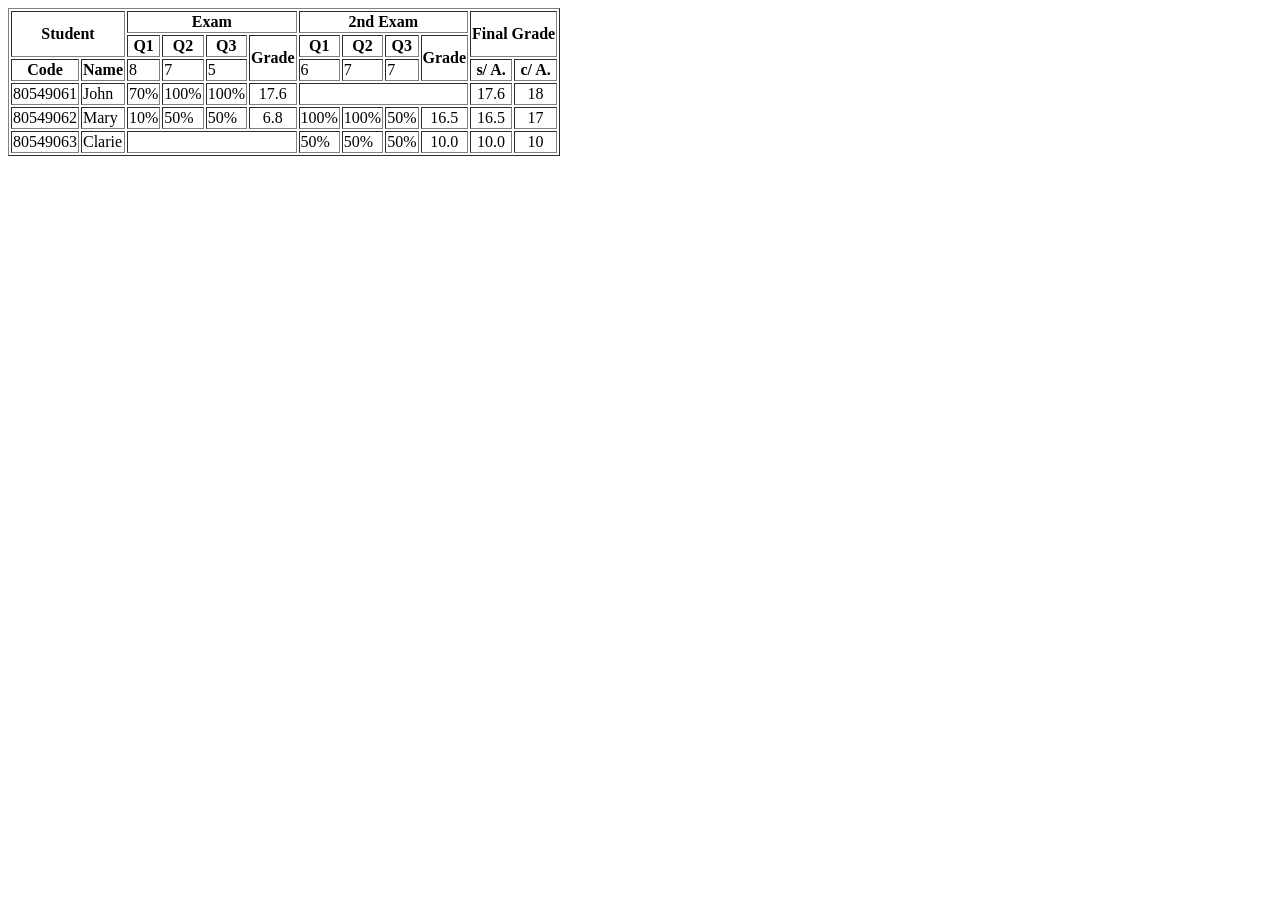
<file: 2_Tabelas.html>
<!DOCTYPE html>
<html lang="en">
<head>
    <meta charset="UTF-8">
    <meta name="viewport" content="width=device-width, initial-scale=1.0">
    <meta http-equiv="X-UA-Compatible" content="ie=edge">
    <title>2 - Tabelas</title>
</head>
<body>
    <table border=“1”>
    <tr>
        <th rowspan="2" colspan="2">Student</th>
        <th colspan="5">Exam</th>
        <th colspan="5">2nd Exam</th>
        <th rowspan="2" colspan="2">Final Grade</th>
    </tr>

    <tr>
        <th>Q1</th>
        <th>Q2</th>
        <th>Q3</th>
        <th rowspan="2" colspan="2">Grade</th>
        <th>Q1</th>
        <th>Q2</th>
        <th>Q3</th>
        <th rowspan="2" colspan="2">Grade</th>
    </tr>

    <tr>
        <th>Code</th>
        <th>Name</th>
        <td>8</td>
        <td>7</td>
        <td>5</td>
        <td>6</td>
        <td>7</td>
        <td>7</td>
        <th>s/ A.</th>
        <th>c/ A.</th>
    </tr>

    <tr>
        <td>80549061</td>
        <td>John</td>
        <td>70%</td>
        <td>100%</td>
        <td>100%</td>
        <td colspan="2" align="center">17.6</td>
        <td colspan="5"></td>
        <td align="center">17.6</td>
        <td align="center">18</td>
    </tr>
    <tr>
        <td>80549062</td>
        <td>Mary</td>
        <td>10%</td>
        <td>50%</td>
        <td>50%</td>
        <td colspan="2" align="center">6.8</td>
        <td>100%</td>
        <td>100%</td>
        <td>50%</td>
        <td colspan="2" align="center">16.5</td>
        <td align="center">16.5</td>
        <td align="center">17</td>
    </tr>
    <tr>
        <td>80549063</td>
        <td>Clarie</td>
        <td colspan="5"></td>
        <td>50%</td>
        <td>50%</td>
        <td>50%</td>
        <td colspan="2" align="center">10.0</td>
        <td align="center">10.0</td>
        <td align="center">10</td>
    </tr>

</body>
</html>
</file>
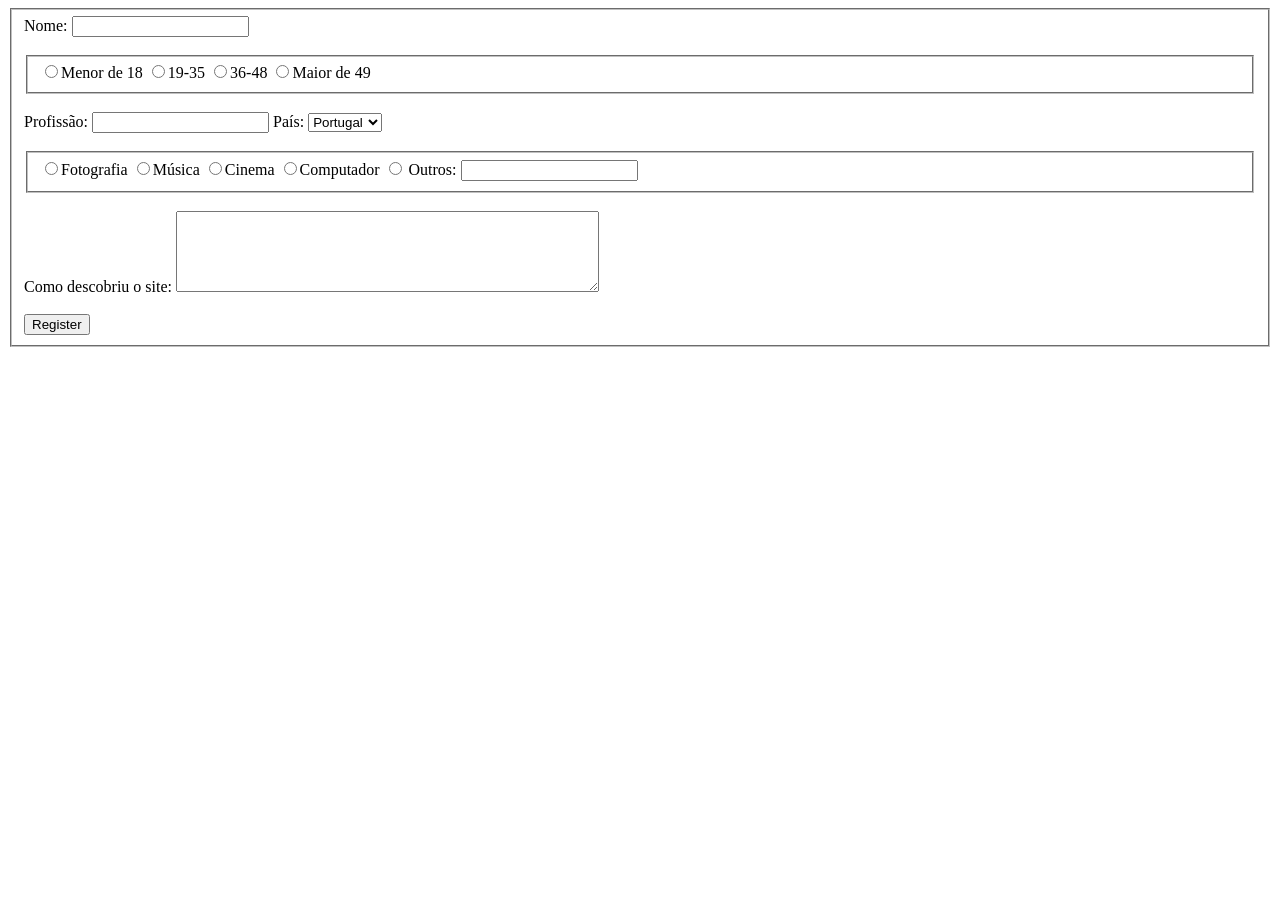
<file: 3_formularios.html>
<!DOCTYPE html>
<html lang="en">
<head>
    <meta charset="UTF-8">
    <meta name="viewport" content="width=device-width, initial-scale=1.0">
    <meta http-equiv="X-UA-Compatible" content="ie=edge">
    <title>3 - Formulários</title>
</head>
<body>
    <form method="post">
        <fieldset>
            <label for="nome">Nome:</label>
            <input type="text" name="nome" id="nome">
            <br><br>

            <fieldset>
                <input type="radio" name="idade" id="idade" value="menor18">Menor de 18
                <input type="radio" name="idade" id="idade" value="19-35">19-35
                <input type="radio" name="idade" id="idade" value="36-48">36-48
                <input type="radio" name="idade" id="idade" value="maior49">Maior de 49
            </fieldset>
            <br>

            <div>
                <label for="profissao">Profissão:</label>
                <input type="text" name="profissao" id="profissao">

                <!--como fazer um dropdown-->
                <label for="pais">País: </label>
                <select>
                    <option value="portugal">Portugal</option>
                    <option value="italia">Itália</option>
                    <option value="russia">Rússia</option>
                    <option value="noruega">Noruega</option>
                    <option value="grecia">Grécia</option>
                    <option value="malta">Malta</option>
                </select>
            </div>
            <br>
            
            <fieldset>
                <input type="radio" name="interesses" id="interesses" value="fotografia">Fotografia
                <input type="radio" name="interesses" id="interesses" value="musica">Música
                <input type="radio" name="interesses" id="interesses" value="cinema">Cinema
                <input type="radio" name="interesses" id="interesses" value="computador">Computador
                <input type="radio" name="interesses" id="interesses" value="outros"> <label for="outros">Outros:</label>
                <input type="outros" name="outros" id="outros">
            </fieldset>
            <br>

            <!--Label para comentário com medidas à escolha de um campo de texto-->
            <label for="comentario">Como descobriu o site: </label>
            <textarea name="comentario" id="comentario" rows="5" cols="50"></textarea>
            <br><br>
        
            <input type="submit" name="submitbutton" id="sumitbutton" value="Register">

        </fieldset>
    </form>
</body>
</html>
</file>
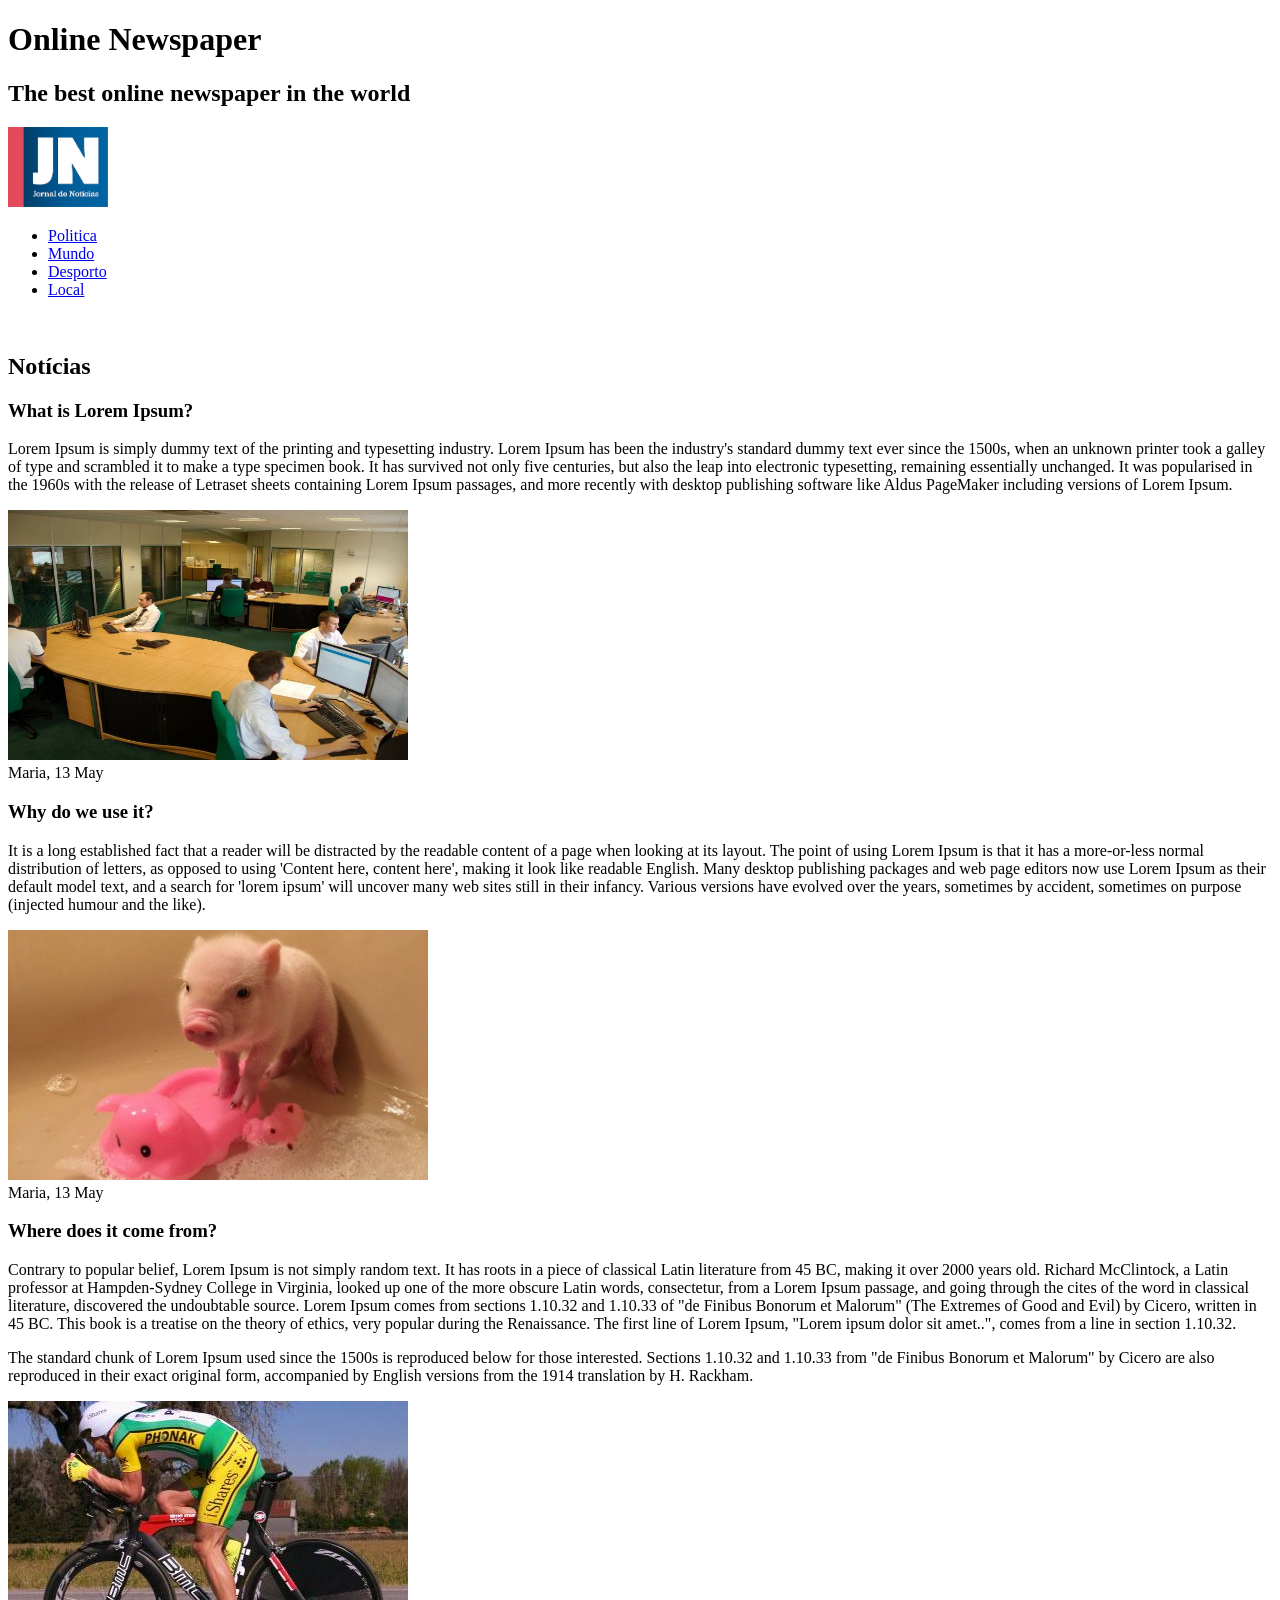
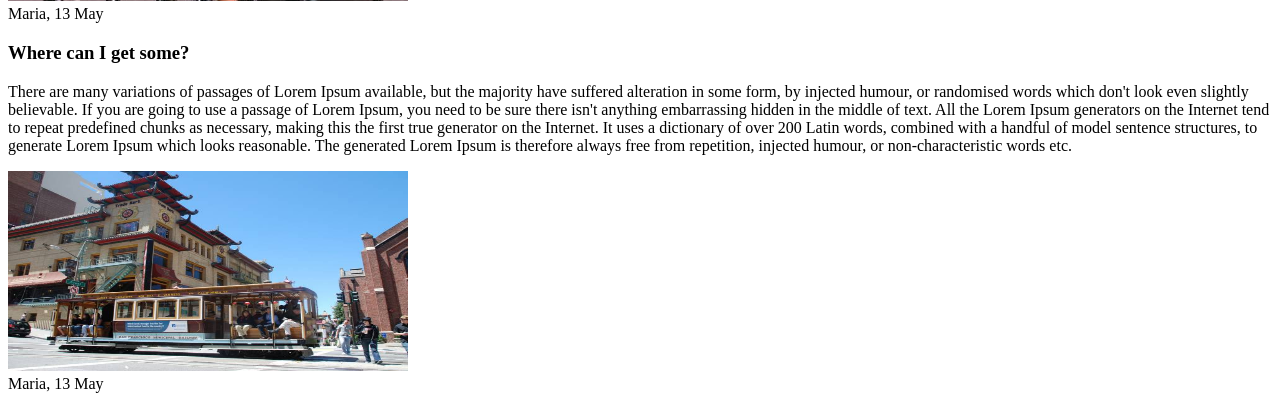
<file: 1_Jornal_Online/jornal_online.html>
<!DOCTYPE html>
<html lang="en">
<head>
    <meta charset="UTF-8">
    <meta name="viewport" content="width=device-width, initial-scale=1.0">
    <meta http-equiv="X-UA-Compatible" content="ie=edge">
    <title>Jornal Online</title>
</head>
<body>
    <header>
        <h1>Online Newspaper</h1>
        <h2>The best online newspaper in the world</h2>
        <img src="images/transferir.jpg" title="logo" id="logo" height="80" width="100"/>
    </header>
    <nav>
        <ul>
            <li><a href="#politica" title="politica">Politica</a></li>
            <li><a href="#mundo" title="mundo">Mundo</a></li>
            <li><a href="#desporto" title="desporto">Desporto</a></li>
            <li><a href="#local" title="local">Local</a></li>
        </ul>
    </nav>
    <br>
    <main>
        <h2>Notícias</h2>
        <section class="#politica">
            <article class="post" id="politica">
                <h3>What is Lorem Ipsum?</h3>
                <p>Lorem Ipsum is simply dummy text of the printing and typesetting industry. Lorem Ipsum has been the industry's standard dummy text ever since the 1500s, 
                    when an unknown printer took a galley of type and scrambled it to make a type specimen book. It has survived not only five centuries, but also the leap into electronic typesetting, 
                    remaining essentially unchanged. It was popularised in the 1960s with the release of Letraset sheets containing Lorem Ipsum passages, 
                    and more recently with desktop publishing software like Aldus PageMaker including versions of Lorem Ipsum.
                </p>
                <img src="images/business-q-c-640-480-6.jpg" width="400" height="250" />
                <footer>Maria, 13 May</footer>
            </article>
        </section>

        <section class="#mundo">
            <article class="post" id="mundo">
                <h3>Why do we use it?</h3>
                <p>It is a long established fact that a reader will be distracted by the readable content of a page when looking at its layout. The point of using Lorem Ipsum is that it has a more-or-less normal distribution of letters,
                    as opposed to using 'Content here, content here', making it look like readable English. Many desktop publishing packages and web page editors now use Lorem Ipsum as their default model text, 
                    and a search for 'lorem ipsum' will uncover many web sites still in their infancy. Various versions have evolved over the years, sometimes by accident, sometimes on purpose (injected humour and the like).
                </p>
                <img src="images/animals-q-c-640-480-6.jpg" width="420" height="250"/>
                <footer>Maria, 13 May</footer>
            </article>     
        </section>
        
        <section class="#desporto">
            <article class="post" id="desporto">
                <h3>Where does it come from?</h3>
                <p>Contrary to popular belief, Lorem Ipsum is not simply random text. It has roots in a piece of classical Latin literature from 45 BC, making it over 2000 years old. Richard McClintock, a Latin professor at Hampden-Sydney College in Virginia, looked up one of the more obscure Latin words, consectetur, from a Lorem Ipsum passage,
                    and going through the cites of the word in classical literature, discovered the undoubtable source. Lorem Ipsum comes from sections 1.10.32 and 1.10.33 of "de Finibus Bonorum et Malorum" (The Extremes of Good and Evil) by Cicero, written in 45 BC. 
                    This book is a treatise on the theory of ethics, very popular during the Renaissance. The first line of Lorem Ipsum, "Lorem ipsum dolor sit amet..", comes from a line in section 1.10.32.
                </p>
                <p>The standard chunk of Lorem Ipsum used since the 1500s is reproduced below for those interested. Sections 1.10.32 and 1.10.33 from "de Finibus Bonorum et Malorum" by Cicero are also reproduced in their exact original form, accompanied by English versions from the 1914 translation by H. Rackham.</p>
                <img src="images/transferir (1).jpg" width="400" height="200" />
                <footer>Maria, 13 May</footer>
            </article>
        </section>

        <section class="#local">
            <article class="post" id="local">
                <h3>Where can I get some?</h3>
                <p>There are many variations of passages of Lorem Ipsum available, but the majority have suffered alteration in some form, by injected humour, or randomised words which don't look even slightly believable.
                    If you are going to use a passage of Lorem Ipsum, you need to be sure there isn't anything embarrassing hidden in the middle of text.
                    All the Lorem Ipsum generators on the Internet tend to repeat predefined chunks as necessary, making this the first true generator on the Internet. It uses a dictionary of over 200 Latin words, combined with a handful of model sentence structures, to generate Lorem Ipsum which looks reasonable.
                    The generated Lorem Ipsum is therefore always free from repetition, injected humour, or non-characteristic words etc.
                </p>
                <img src="images/city-q-c-640-480-10.jpg" width="400" height="200"/>
                <footer>Maria, 13 May</footer>
            </article>
        </section>
    </main>

</body>
</html>
</file>
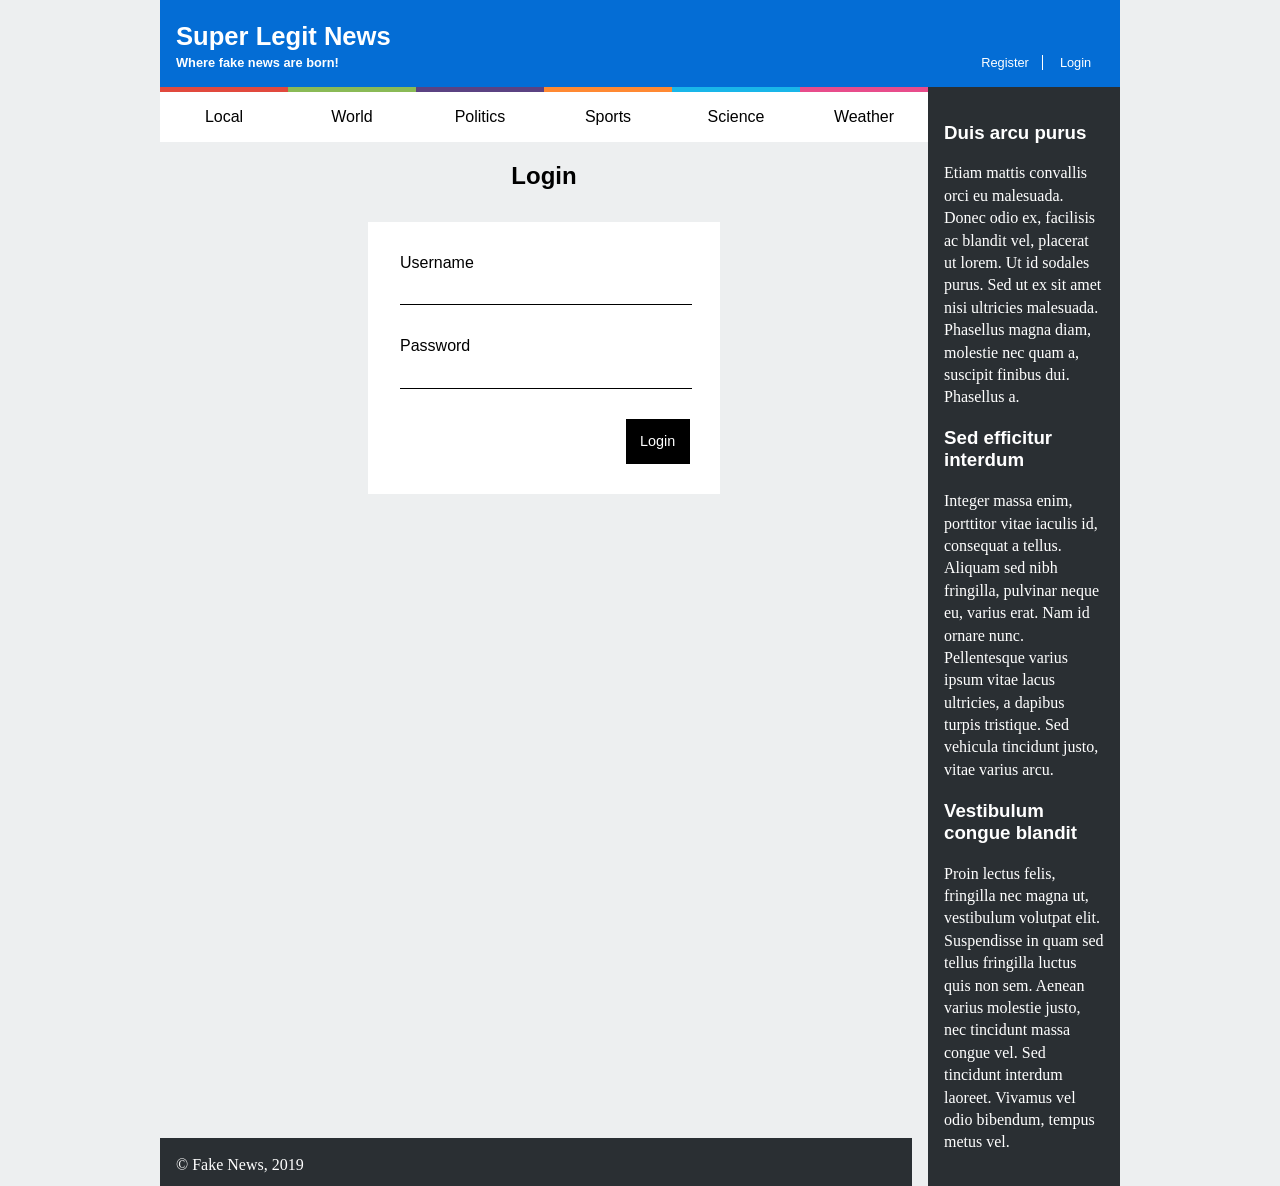
<file: 4_Estilizar_Jornal_Online/login.html>
<!DOCTYPE html>
<html lang="en-US">
  <head>
    <title>Super Legit News</title>    
    <meta charset="UTF-8">
    <meta name="viewport" content="width=device-width, initial-scale=1.0">
    <link href="style.css" rel="stylesheet">
    <link href="layout.css" rel="stylesheet">
    <link href="responsive.css" rel="stylesheet">
    <link href="comments.css" rel="stylesheet">
    <link href="forms.css" rel="stylesheet">
  </head>
  <body>
    <header>
      <h1><a href="index.html">Super Legit News</a></h1>
      <h2><a href="index.html">Where fake news are born!</a></h2>
      <div id="signup">
        <a href="register.html">Register</a>
        <a href="login.html">Login</a>
      </div>
    </header>
    <nav id="menu">
      <!-- just for the hamburguer menu in responsive layout -->
      <input type="checkbox" id="hamburger"> 
      <label class="hamburger" for="hamburger"></label>

      <ul>
        <li><a href="index.html">Local</a></li>
        <li><a href="index.html">World</a></li>
        <li><a href="index.html">Politics</a></li>
        <li><a href="index.html">Sports</a></li>
        <li><a href="index.html">Science</a></li>
        <li><a href="index.html">Weather</a></li>
      </ul>
    </nav>
    <aside id="related">
      <article>
        <h1><a href="#">Duis arcu purus</a></h1>
        <p>Etiam mattis convallis orci eu malesuada. Donec odio ex, facilisis ac blandit vel, placerat ut lorem. Ut id sodales purus. Sed ut ex sit amet nisi ultricies malesuada. Phasellus magna diam, molestie nec quam a, suscipit finibus dui. Phasellus a.</p>
      </article>        
      <article>
        <h1><a href="#">Sed efficitur interdum</a></h1>
        <p>Integer massa enim, porttitor vitae iaculis id, consequat a tellus. Aliquam sed nibh fringilla, pulvinar neque eu, varius erat. Nam id ornare nunc. Pellentesque varius ipsum vitae lacus ultricies, a dapibus turpis tristique. Sed vehicula tincidunt justo, vitae varius arcu.</p>
      </article>
      <article>
        <h1><a href="#">Vestibulum congue blandit</a></h1>
        <p>Proin lectus felis, fringilla nec magna ut, vestibulum volutpat elit. Suspendisse in quam sed tellus fringilla luctus quis non sem. Aenean varius molestie justo, nec tincidunt massa congue vel. Sed tincidunt interdum laoreet. Vivamus vel odio bibendum, tempus metus vel.</p>
      </article>
    </aside>
    <section id="login">
      <h1>Login</h1>
      <form>
        <label>
          Username <input type="text" name="username">
        </label>
        <label>
          Password <input type="password" name="password">
        </label>
        <input type="submit" value="Login">
      </form>
    </section>
    <footer>
      <p>&copy; Fake News, 2019</p>
    </footer>
  </body>
</html>
</file>
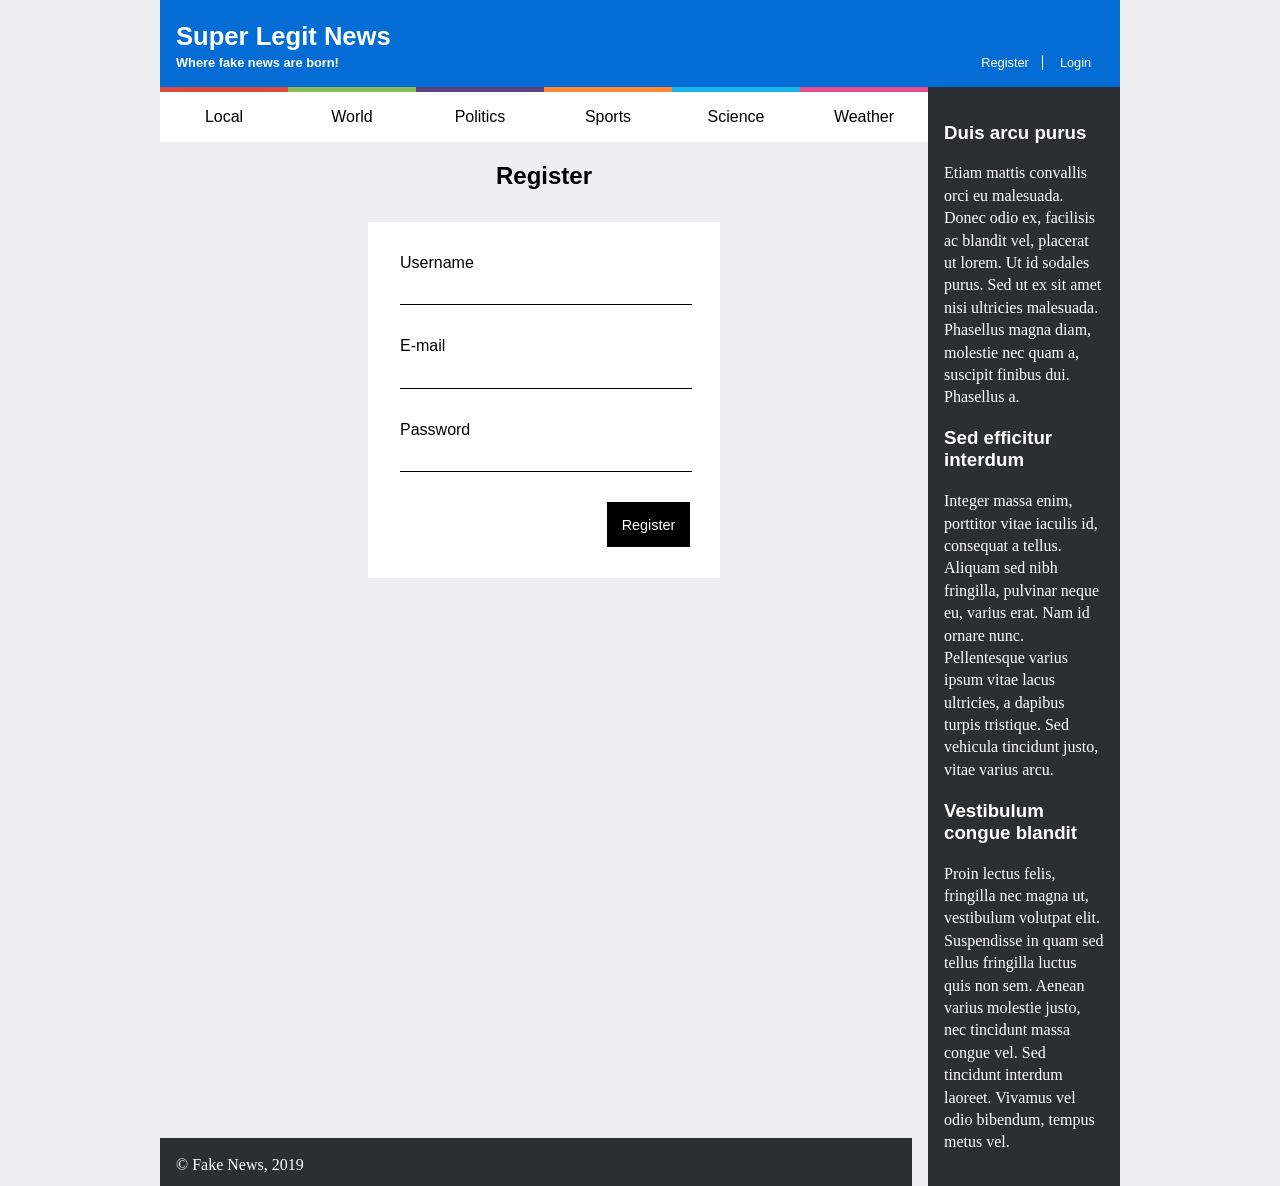
<file: 4_Estilizar_Jornal_Online/register.html>
<!DOCTYPE html>
<html lang="en-US">
  <head>
    <title>Super Legit News</title>    
    <meta charset="UTF-8">
    <meta name="viewport" content="width=device-width, initial-scale=1.0">
    <link href="style.css" rel="stylesheet">
    <link href="layout.css" rel="stylesheet">
    <link href="responsive.css" rel="stylesheet">
    <link href="comments.css" rel="stylesheet">
    <link href="forms.css" rel="stylesheet">
  </head>
  <body>
    <header>
      <h1><a href="index.html">Super Legit News</a></h1>
      <h2><a href="index.html">Where fake news are born!</a></h2>
      <div id="signup">
        <a href="register.html">Register</a>
        <a href="login.html">Login</a>
      </div>
    </header>
    <nav id="menu">
      <!-- just for the hamburguer menu in responsive layout -->
      <input type="checkbox" id="hamburger"> 
      <label class="hamburger" for="hamburger"></label>

      <ul>
        <li><a href="index.html">Local</a></li>
        <li><a href="index.html">World</a></li>
        <li><a href="index.html">Politics</a></li>
        <li><a href="index.html">Sports</a></li>
        <li><a href="index.html">Science</a></li>
        <li><a href="index.html">Weather</a></li>
      </ul>
    </nav>
    <aside id="related">
      <article>
        <h1><a href="#">Duis arcu purus</a></h1>
        <p>Etiam mattis convallis orci eu malesuada. Donec odio ex, facilisis ac blandit vel, placerat ut lorem. Ut id sodales purus. Sed ut ex sit amet nisi ultricies malesuada. Phasellus magna diam, molestie nec quam a, suscipit finibus dui. Phasellus a.</p>
      </article>        
      <article>
        <h1><a href="#">Sed efficitur interdum</a></h1>
        <p>Integer massa enim, porttitor vitae iaculis id, consequat a tellus. Aliquam sed nibh fringilla, pulvinar neque eu, varius erat. Nam id ornare nunc. Pellentesque varius ipsum vitae lacus ultricies, a dapibus turpis tristique. Sed vehicula tincidunt justo, vitae varius arcu.</p>
      </article>
      <article>
        <h1><a href="#">Vestibulum congue blandit</a></h1>
        <p>Proin lectus felis, fringilla nec magna ut, vestibulum volutpat elit. Suspendisse in quam sed tellus fringilla luctus quis non sem. Aenean varius molestie justo, nec tincidunt massa congue vel. Sed tincidunt interdum laoreet. Vivamus vel odio bibendum, tempus metus vel.</p>
      </article>
    </aside>
    <section id="register">
      <h1>Register</h1>
      <form>
        <label>
          Username <input type="text" name="username">
        </label>
        <label>
          E-mail <input type="email" name="email">
        </label>
        <label>
          Password <input type="password" name="password">
        </label>
        <input type="submit" value="Register">
      </form>
    </section>
    <footer>
      <p>&copy; Fake News, 2019</p>
    </footer>
  </body>
</html>
</file>
<file: 4_Estilizar_Jornal_Online/style.css>
/* header */

body > header {
    background-color: #046dd5;
    color: white;
  
    padding: 1em;
  }
  
  body > header h1, body > header h2{
    margin: 0;
  }
  
  body > header a {
    color: white;
    text-decoration: none;  
  }
  
  body > header #signup a:first-child {
    border-right: 1px solid white;
  }
  
  body > header #signup a {
    padding: 0 1em;
  }
  
  body > header #signup a:first-child {
    padding-left: 0;
  }
  
  /* navigation */
  
  #menu ul {
    margin: 0;
    padding: 0;
  }
  
  #menu li {
    background-color: white;
    text-align: center;
  
    list-style-type: none;
  
    padding: 1em 0;
  }
  
  #menu li a{
    color: black;
    text-decoration: none;
  }
  
  #menu li:hover {
    background-color: #2a2f33;
  }
  
  #menu li:hover a{
    color: white;
  }
  
  #hamburger, .hamburger {
    display: none;
  }
  
  /* article */
  
  #news header {
    max-width: 10em;
    padding: 1em;
    position: absolute;
  }
  
  #news header h1{
    margin: 0;
  
    text-shadow: .2em .2em .2em black;
  }
  
  #news header a{
    color: white;
    text-decoration: none;
  }
  
  #news img {
    width: 100%;
  }
  
  #news > article {
    background-color: white;
  
    margin: 1em 1em 1em 0;
  }
  
  #news > article > p{
    padding: 0 1em;
  }
  
  #news > article > p:first-of-type:first-letter{
    font-size: 2em;
  }
  
  #news footer {
    color: white;
    background-color: #f4655f;
  
    padding: 1em;
  }
  
  #news footer a{
    color: white;
    text-decoration: none;
    border-bottom: 1px solid white;
    padding-bottom: 2px;
  }
  
  #news footer .tags {
    margin-right: 1em;
  }
  
  #news footer .comments {
    margin-left: 1em;
  }
  
  #news footer .comments:after {
    content: ' comments';
  }
  
  #news footer .author:before{
    content: "By ";
  }
  
  /* related */
  
  #related {
    background-color: #2a2f33;
  
    padding: 1em;
  }
  
  #related h1 a {
    color: white;
    text-decoration: none;
  }
  
  #related p {
    color: white;
  }
  
  /* footer */
  
  body > footer {
    background-color: #2a2f33;
    color: white;
  
    padding: 1em;
    margin-right: 1em;
  
    height: 1em;
  }
  
  body > footer p {
    margin: 0;
  }
  
  /* fonts */ 
  
  body {
    font-family: 'Verdana', sans-serif;
  }
  
  p {
    font-family: "Georgia", serif;
    line-height: 1.4em;
  }
  
  header h2 {
    font-size: 1em;
  }
  
  header a {
    font-size: 0.8em;
  }
  
  #news header {
    font-size: 1.5em;
  }
  
  #news footer {
    font-size: 0.8em;
  }
  
  /* section colors */
  
  #menu li:nth-child(1) {
    border-top: 5px solid #e1493e;
  }
  
  #menu li:nth-child(2) {
    border-top: 5px solid #8aba56;
  }
  
  #menu li:nth-child(3) {
    border-top: 5px solid #5b4282;
  }
  
  #menu li:nth-child(4) {
    border-top: 5px solid #ff8932;
  }
  
  #menu li:nth-child(5) {
    border-top: 5px solid #19b6e9;
  }
  
  #menu li:nth-child(6) {
    border-top: 5px solid #e84c8b;
  }
</file>
<file: 4_Estilizar_Jornal_Online/layout.css>
/* main layout */

body {
    background-color: #edeff0;
  
    margin: 0 auto;
    width: 60em;
  
    display: grid;
    grid-template-columns: [start] 4fr [middle] 1fr [end];
    grid-template-rows: [start] auto [nav] auto [news] 1fr [footer] auto [end];
  }
  
  body > header {
    grid-column: start / end;
  }
  
  #menu {
    grid-column: start;
  }
  
  aside {
    grid-column: middle;
    grid-row: nav / end;
  }
  
  #news {
    grid-column: start;
  }
  
  body > footer {
    align-self: end;
  }
  
  /* header layout */
  
  body > header {
    display: grid;
    grid-template-columns: 1fr auto;
    grid-template-rows: auto auto;
  }
  
  body > header h1 {
    grid-column: 1;
    grid-row: 1;
  }
  
  body > header h2 {
    grid-column: 1;
    grid-row: 2;
  }
  
  body > header #signup {
    grid-column: 2;
    grid-row: 2;
  }
  
  /* navigation layout */
  
  #menu ul {
    display: flex;
    flex-direction: row;
  }
  
  #menu li {
    display: block;
    flex: 1;
  }
  
  /* article footer layout */
  
  #news footer {
    display: flex;
  }
  
  #news footer .author {
    flex-grow: 1;
  }
</file>
<file: 4_Estilizar_Jornal_Online/responsive.css>
/* responsive */

@media (max-width: 60em) {
    body{ 
      width: 100%;
      grid-template-columns: [start] 4fr [end];
      grid-template-rows: [start] auto [nav] auto [news] auto [footer] auto [end];
    }
  
    #news article {
      margin: 0 0 1em;
    }
  
    #related {
      display: none;  
    }
  
    body > footer {
      margin: 0;  
    }
  }
  
  @media (max-width: 30em) {
    body > header {
      display: block;
    }
  
    body > header h1 {
      font-size: 1.5em;  
    } 
  
    body > header h2 {
      display: none;
    }
  
    #menu .hamburger {
      display: block;
      background-color: #2a2f33;
      color: white;
      padding: 1em;
    }
  
    #menu .hamburger:before {
      content:'\2630';
    }
  
    #menu ul {
      flex-direction: column;
      margin: 0;
      padding: 0;
      color: white;
    }
  
    #hamburger:checked + .hamburger + ul li{
      max-height: 1em;
      padding: 1em;
      opacity: 1;
    }
  
    #hamburger:checked + .hamburger:before {
      content:'\2715';
    }
  
    #menu li {
      max-height: 0;
      padding: 0 1em;
      background-color: #edeff0;
      text-align: left;
      opacity: 0;
      transition: all .3s ease-in-out;
    }
    
    #menu li:nth-child(1) {
      border-top: none;
      border-left: 5px solid #e1493e;
    }
  
    #menu li:nth-child(2) {
      border-top: none;
      border-left: 5px solid #8aba56;
    }
  
    #menu li:nth-child(3) {
      border-top: none;
      border-left: 5px solid #5b4282;
    }
  
    #menu li:nth-child(4) {
      border-top: none;
      border-left: 5px solid #ff8932;
    }
  
    #menu li:nth-child(5) {
      border-top: none;
      border-left: 5px solid #19b6e9;
    }
  
    #menu li:nth-child(6) {
      border-top: none;
      border-left: 5px solid #e84c8b;
    }
  
    #news .tags {
      display: none;  
    }
  
    #news header {
      color: black;
      max-width: 100%;
      font-size: 1em;
      padding: 1em;
      position: static;
    }
  
    #news header h1 {
      text-shadow: none;
    }
  
    #news header a{
      color: black;
    }
  }
</file>
<file: 4_Estilizar_Jornal_Online/comments.css>
#comments {
    margin: 1em;
  }
  
  
  #comments .user {
    font-style: italic;
  }
  
  #comments .user:after {
    font-style: normal;
    content: ' said:';
  }
  
  #comments .date {
    float: right;
  }
  
  #comments p {
    background-color: #edeff0;
    padding: 1em;
  }
  
  #comments p:before {
    content: '\201C';
    font-size: 3em;
    position: relative;
    top: 15px;
    color: #ccc;
  }
  
  #comments form {
    width: auto;
    margin: 0;
    background-color: #edeff0;
  }
  
  #comments input {
    background-color: #edeff0;
  }
  
  #comments textarea {
    display: block;
    width: 100%;
    height: 6em;
  }
  
  #comments input[type=submit] {
    width: auto;
  
    background-color: black;
    color: white;
  
    border: none;
    margin: 1em;
    padding: 1em;
    margin-left: auto;
  }
  
  #comments form h2 {
    font-size: 1em;
  }
</file>
<file: 4_Estilizar_Jornal_Online/forms.css>
form {
    background-color: white;
    color: black;
    margin: 2em auto;
    width: 20em;
    padding: 1em;
  }
  
  label {
    padding: 1em;
  }
  
  label, input {
    display: block;
  }
  
  input {
    border: none;
    background-color: white;
    color: black;
    border-bottom: 1px solid black;
    margin-top: 1em;
    width: 100%;
    font-size: 0.9em;
  }
  
  input[type=submit] {
    width: auto;
  
    background-color: black;
    color: white;
  
    border: none;
    margin: 1em;
    padding: 1em;
    margin-left: auto;
  }
  
  input:focus {
    outline: none;
    border-bottom: 1px solid #046dd5;
  }
  
  #register h1, #login h1 {
    text-align: center;
  }
  
  @media (max-width: 30em) {
    #register, #login {
      background-color: white;
    }
  }
</file>
